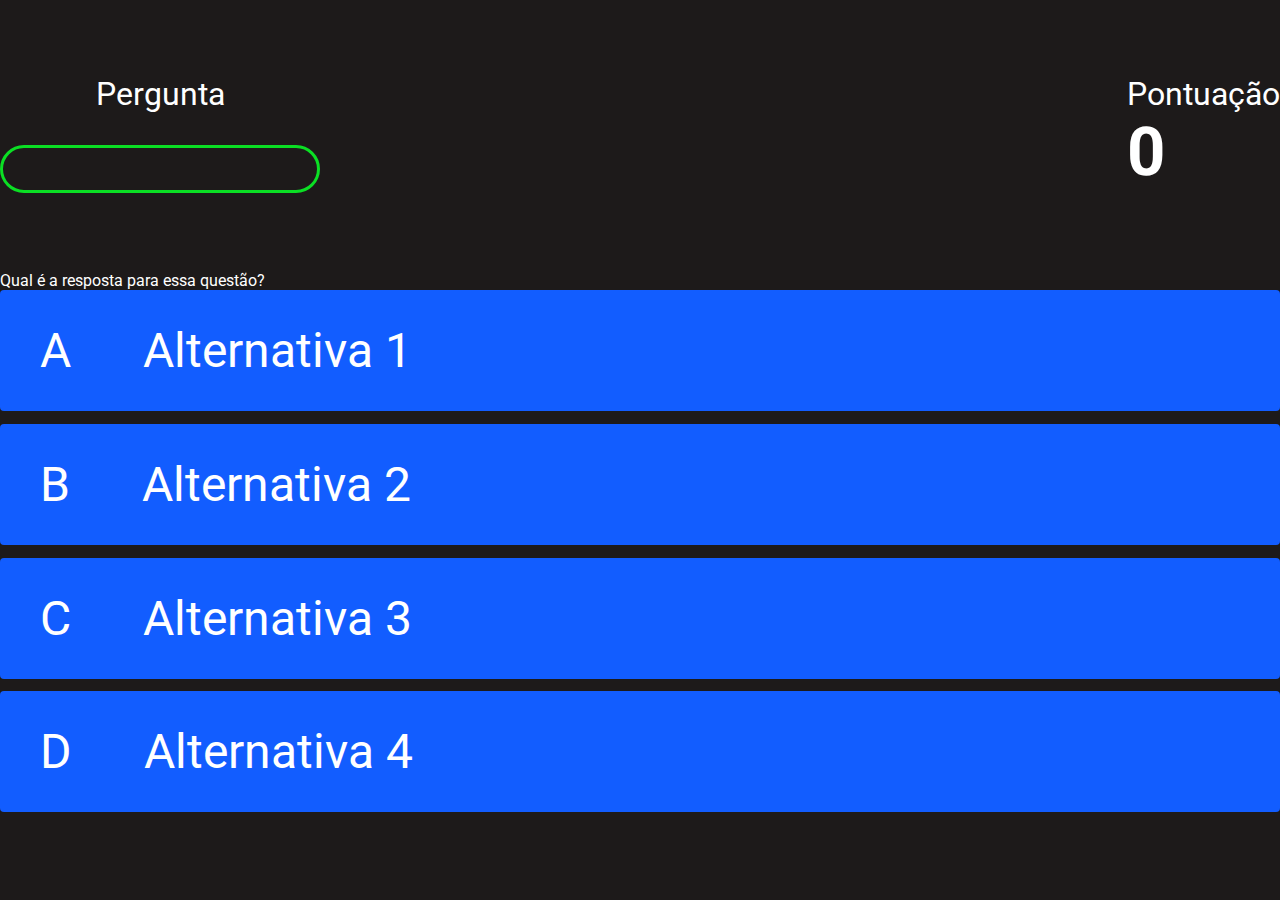
<file: jogo.html>
<!DOCTYPE html>
<html lang="en">
  <head>
    <meta charset="UTF-8" />
    <meta http-equiv="X-UA-Compatible" content="IE=edge" />
    <meta name="viewport" content="width=device-width, initial-scale=1.0" />
    <title>Pagina de Quiz</title>
    <link rel="stylesheet" href="css/style.css" />
    <link rel="stylesheet" href="css/jogo.css" />
  </head>
  <body>
    <div class="container">
      <div id="jogo" class="justify-center flex-column">
        <div id="hud">
          <div id="hud-item">
            <p id="progressText" class="hud-prefix">Pergunta</p>
            <div id="progressBar">
              <div id="progressBarFull"></div>
            </div>
          </div>
          <div class="hud-item">
            <p class="hud-prefix">Pontuação</p>
            <h1 class="hud-main-text" id="pontuacao">0</h1>
          </div>
        </div>
        <div id="questao">Qual é a resposta para essa questão?</div>
        <div class="container-alternativa">
          <div class="alternativa-prefix">A</div>
          <div class="alternativa-text" data-number="1">Alternativa 1</div>
        </div>
        <div class="container-alternativa">
          <div class="alternativa-prefix">B</div>
          <div class="alternativa-text" data-number="2">Alternativa 2</div>
        </div>
        <div class="container-alternativa">
          <div class="alternativa-prefix">C</div>
          <div class="alternativa-text" data-number="3">Alternativa 3</div>
        </div>
        <div class="container-alternativa">
          <div class="alternativa-prefix">D</div>
          <div class="alternativa-text" data-number="4">Alternativa 4</div>
        </div>
      </div>
    </div>
  </body>
</html>
</file>
<file: css/style.css>
@import url('https://fonts.googleapis.com/css2?family=Press+Start+2P&family=Roboto&display=swap');

/* font-family: 'Press Start 2P', cursive;

font-family: 'Roboto', sans-serif; */

:root {
  background-color: rgb(29, 26, 26);
}

* {
  box-sizing: border-box;
  padding: 0;
  margin: 0;
  /* font-size: 62.5%; */
  font-family: 'Roboto', sans-serif;
}

h1 {
  font-size: 4.2rem;
  color: #fff;
  margin-bottom: 5rem;
}

h2 {
  font-size: 4.2rem;
}

.container {
  width: 100vw;
  height: 100vh;
  display: flex;
  justify-content: center;
  align-items: center;
  max-width: 80rem;
  margin: 0 auto;
  padding: 2rem;
}

.flex-column {
  display: flex;
  flex-direction: column;
}

.flex-center {
  justify-content: center;
  align-items: center;
}

.justify-center {
  justify-content: center;
}

.text-center {
  text-align: center;
}

.hidden {
  display: none;
}

.btn {
  font-size: 2.4rem;
  padding: 2rem 0;
  width: 30rem;
  text-align: center;
  text-decoration: none;
  margin-bottom: 1rem;
  color: rgb(28, 26, 26);
  background: linear-gradient(
    90deg,
    rgb(18, 92, 255) 0%,
    rgb(0, 102, 255) 100%
  );
  border-radius: 4px;
}

.btn:hover {
  cursor: pointer;
  box-shadow: 0 0.4rem 1.4rem 0 rgba(0, 114, 244, 0.6);
  transition: transform 150ms;
  transform: matrix(1.03);
}

.btn[disabled]:hover {
  cursor: not-allowed;
  box-shadow: none;
  transform: none;
}

#pontuacao-btn {
  background: linear-gradient(
    90deg,
    rgb(255, 247, 9) 0%,
    rgb(240, 221, 6) 100%
  );
}


#pontuacao-btn:hover{
  box-shadow: 0 0.4rem 1.4rem 0 rgba(255, 255, 0, 0.5);
}

.fa-crown{
  font-size: 2.5rem;
  margin-left: 1rem ;
}
</file>
<file: css/jogo.css>
body {
  color: #fff;
}

.container-alternativa {
  display: flex;
  margin-bottom: 0.8rem;
  width: 100%;
  border-radius: 4px;
  background: rgb(18, 93, 255);
  font-size: 3rem;
  min-width: 80rem;
}

.container-alternativa:hover {
  cursor: pointer;
  box-shadow: 0 0.4rem 1.4rem 0 rgba(6, 103, 247, 0.5);
  transform: scale(1.02);
  transform: transform 100ms;
}

.alternativa-prefix {
  padding: 2rem 2.5rem;
  color: #fff;
}

.alternativa-text {
  padding: 2rem;
  width: 100%;
}

.correto {
  background: linear-gradient(
    32deg,
    rgba(11, 223, 36) 0%,
    rgb(41, 232, 111) 100%
  );
}

.incorreto {
  background: linear-gradient(
    32deg,
    rgba(230, 29, 29, 1) 0%,
    rgb(224, 11, 11, 1) 100%
  );
}

#hud {
  display: flex;
  justify-content: space-between;
}

.hud-prefix {
  text-align: center;
  font-size: 2rem;
}

.hud-main_text {
  text-align: center;
}

#progressBar {
  width: 20rem;
  height: 3rem;
  border: 0.2rem solid rgb(11, 223, 36);
  margin-top: 2rem;
  border-radius: 50px;
  overflow: hidden;
}

#progressBarFull {
  height: 100%;
  background: rgb(11, 223, 36);
  width: 0%;
}

@media screen and (max-width: 768px) {
  .container-alternativa {
    min-width: 20rem;
  }
}
</file>
